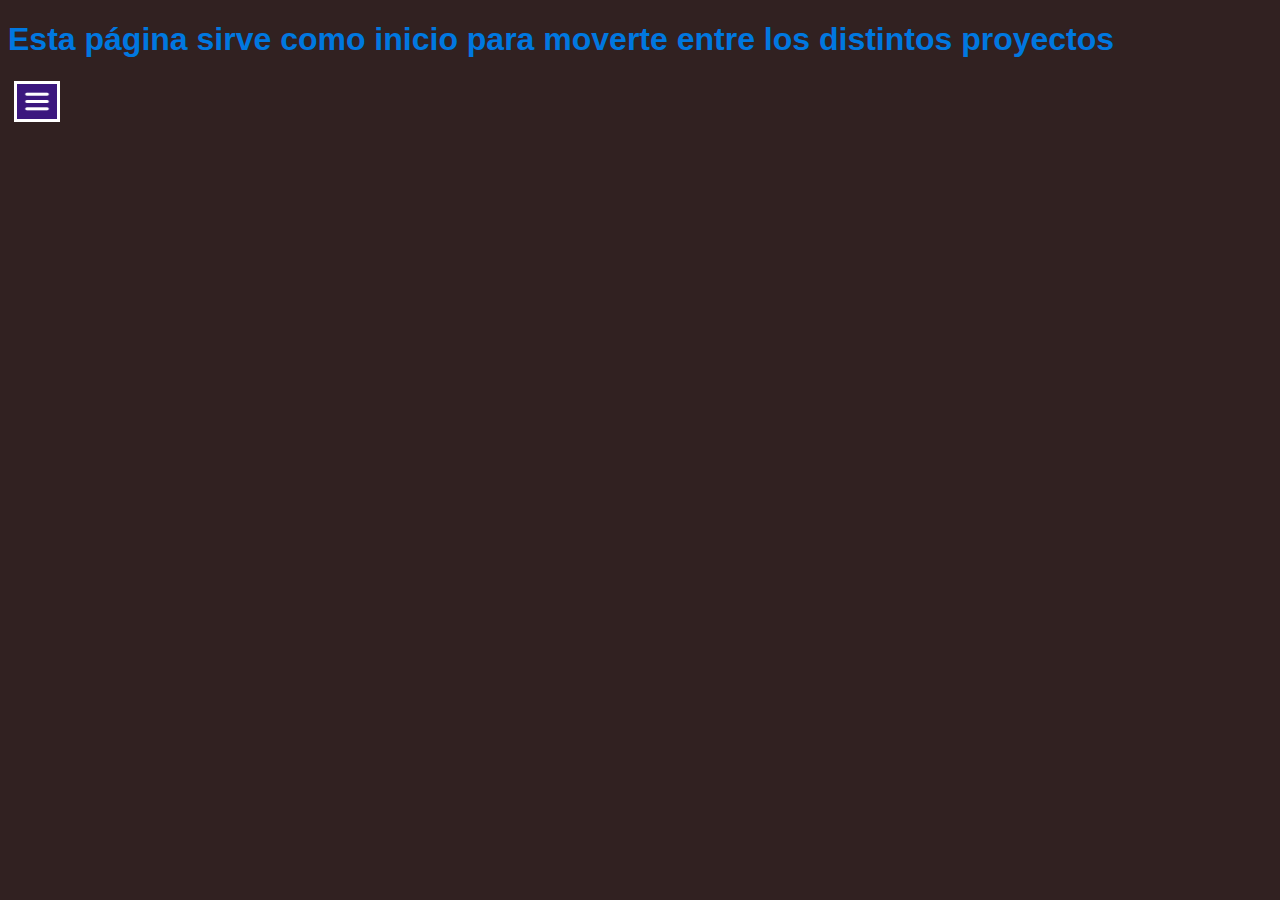
<file: index.html>
<!DOCTYPE html>
<html lang="es">
<head>
    <meta charset="UTF-8">
    <meta name="viewport" content="width=device-width, initial-scale=1.0">
    <title>Inicio</title>
    <link rel="stylesheet" href="styles.css">
</head>
<body>
<header>
   <h1 class="titulo">Esta página sirve como inicio para moverte entre los distintos proyectos</h1>


    <div>
            <button class="menuham"><img src="Shopping/icons/icon-menu.png" alt="" class="hamburgesa"></button>
    </div>

</header>

               
    



                    <!-- Sección del menú -->
    <div class="overlay-menu"></div> <!-- Clase para oscurecer la página -->
    <nav class="menu">
        <button class="cerrar-menu">X</button>
    <div class="logo">
            <img src="img/fallBoy.png" alt="" class="logo">
    </div>
        <ul><a href="index.html" class="nav">INICIO</a></ul>
        <ul><a href="Shopping/index.html" class="nav">SHOPPING</a></ul>
        <ul><a href="Viajes/index.html" class="nav">VIAJES</a></ul>
        <ul><a href="" class="nav">PLACEHOLDER</a></ul>
        <ul><a href="" class="nav">PLACEHOLDER</a></ul>
        <ul><a href="" class="nav">PLACEHOLDER</a></ul>
        <ul><a href="" class="nav">PLACEHOLDER</a></ul>
    </nav>




    <script src="script.js"></script>
</body>
</html>
</file>
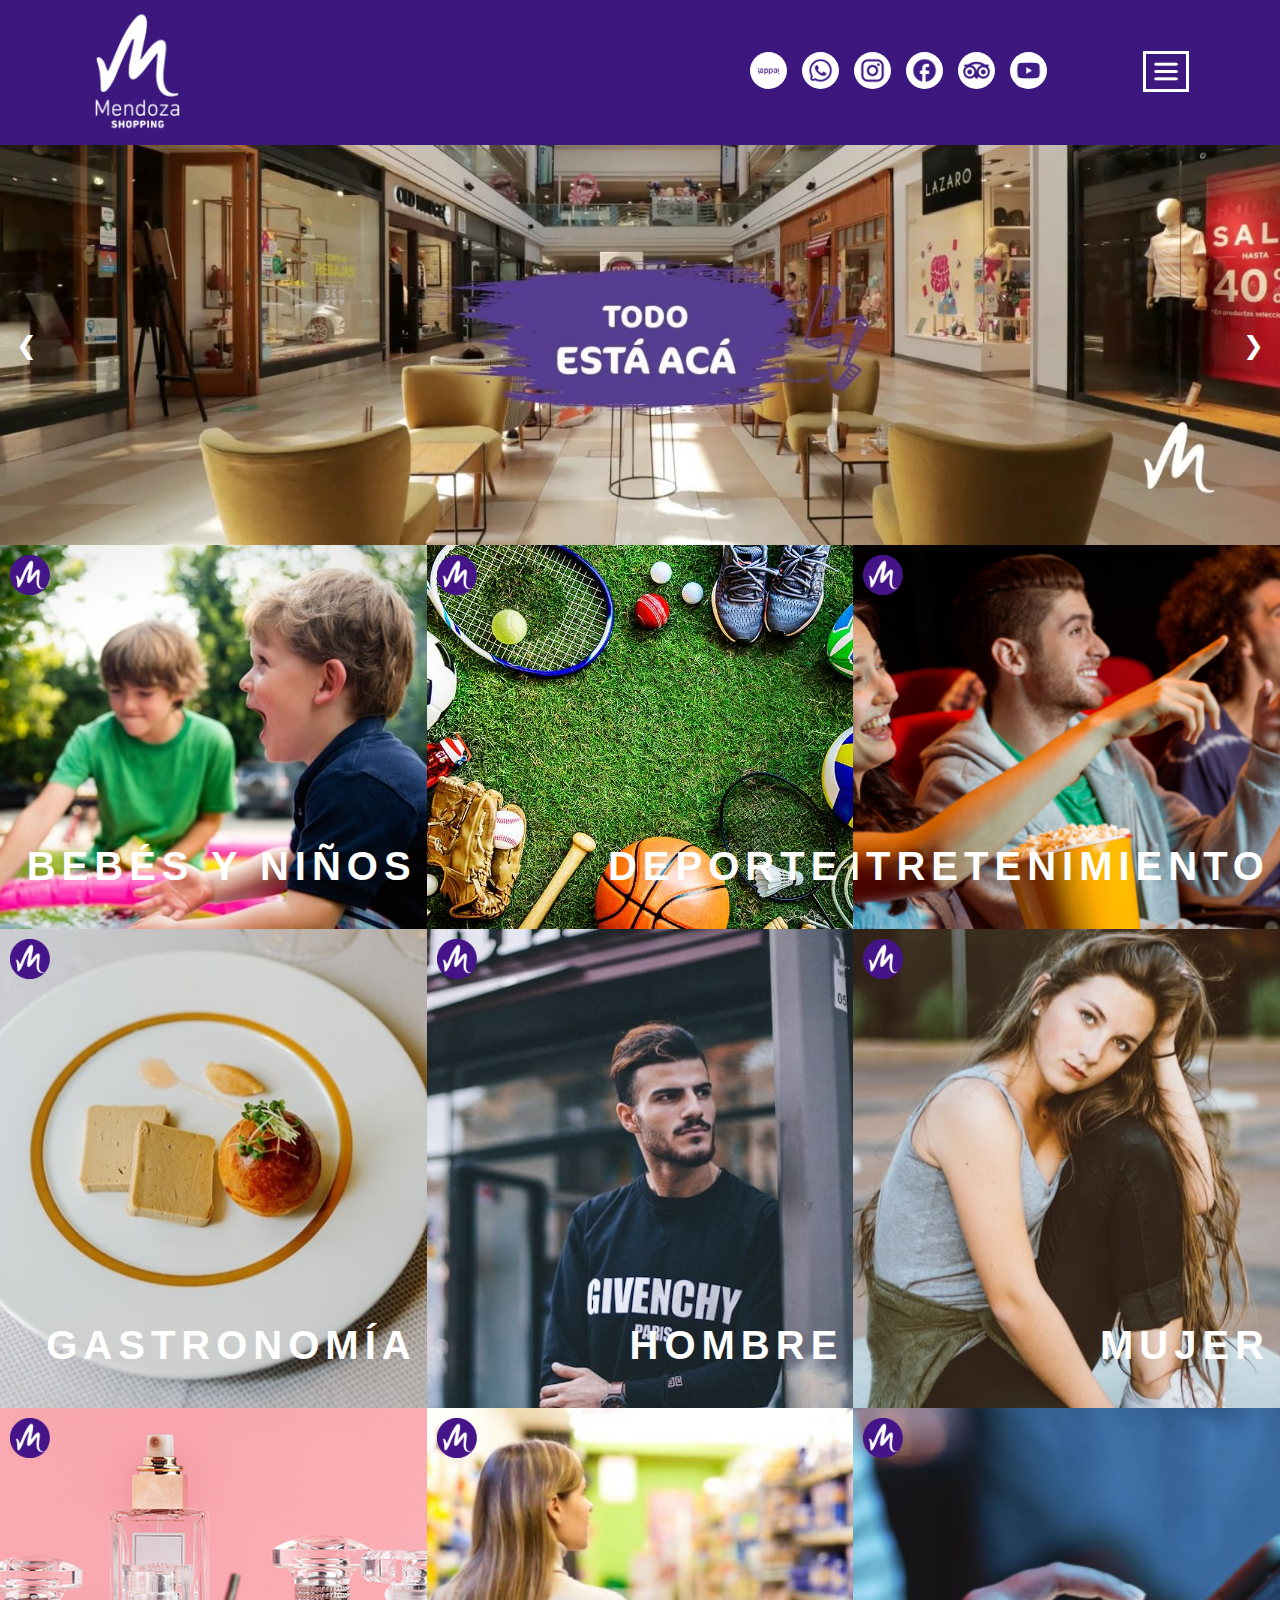
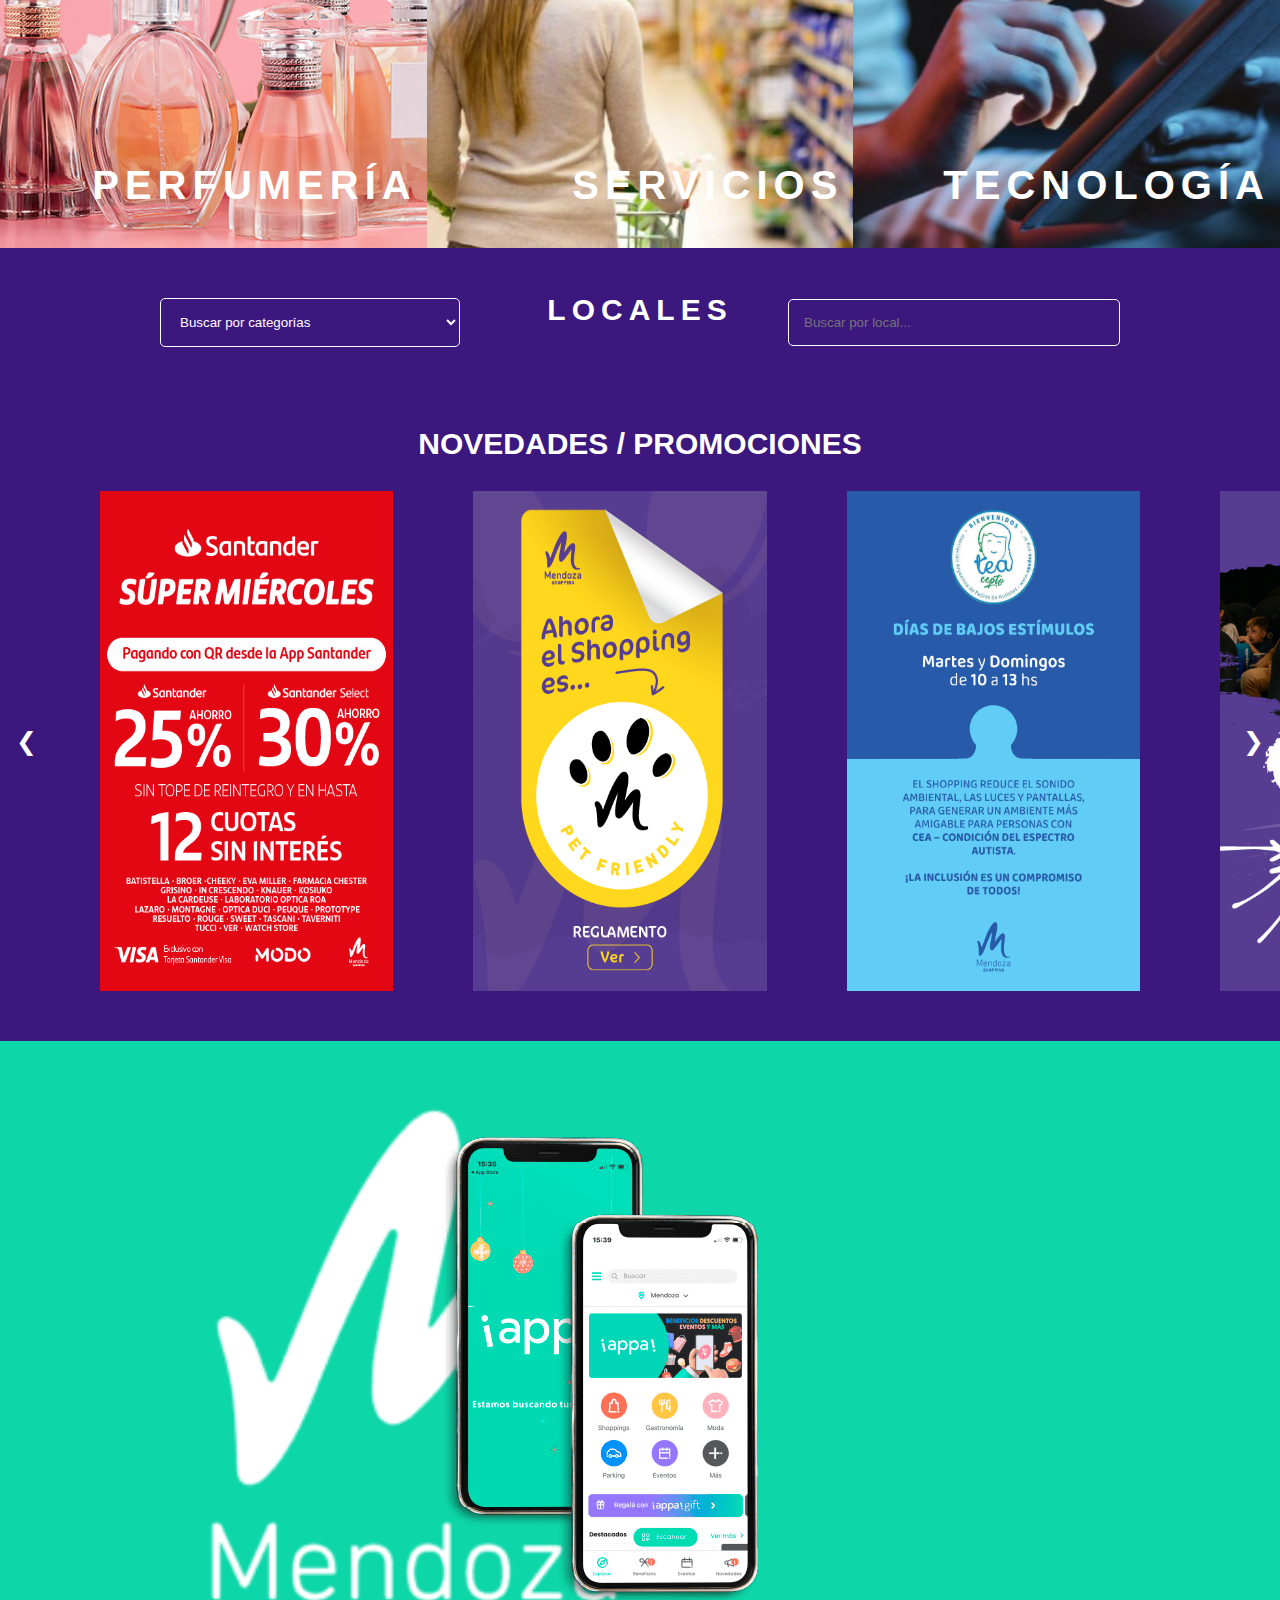
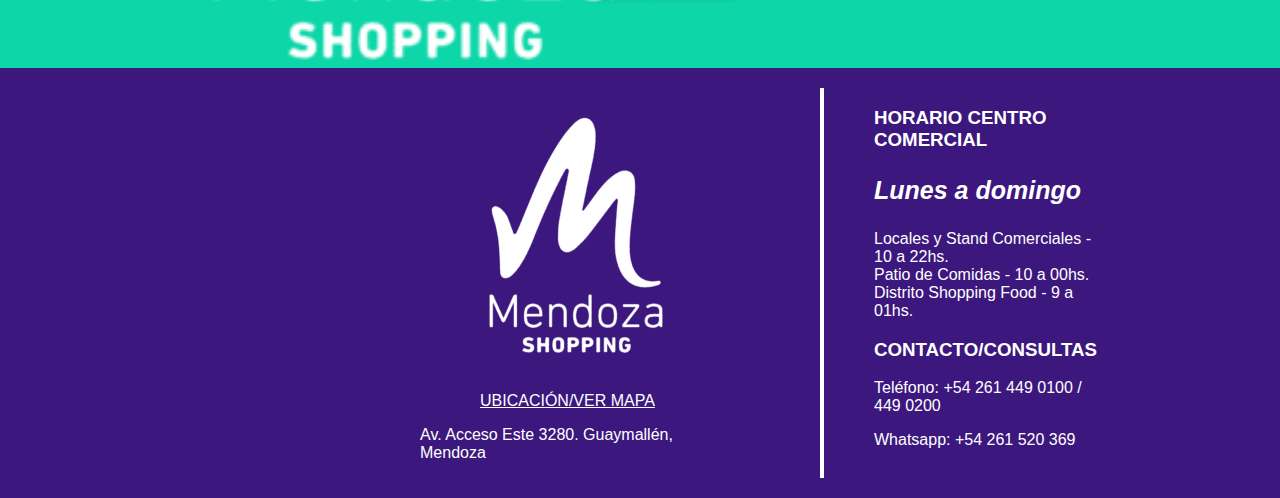
<file: Shopping/index.html>
<!DOCTYPE html>
<html lang="es">
<head>
    <meta charset="UTF-8">
    <meta name="viewport" content="width=device-width, initial-scale=1.0">
    <title>Shopping</title>
    <link rel="stylesheet" href="styles.css">
</head> 
                    <!-- Sección del encabezado -->
<header>
        <div class="logo">
    <a href="index.html" ><img src="img/MendozaShopping.png" alt="" class="logo"></a>
        </div>
        <div class="iconos">
            <a href="https://www.weareappa.com" target="_blank"><img src="icons/icon-appa.png" alt="" class="iconos-items"></a>
            <a href="https://api.whatsapp.com/send?phone=5492615520369" target="_blank"><img src="icons/icon-whatsapp.png" alt="" class="iconos-items"></a>
            <a href="https://www.instagram.com/Mendozashopping/" target="_blank"><img src="icons/icon-instagram.png" alt="" class="iconos-items"></a>
            <a href="https://www.facebook.com/mendozashoppingcentrocomercial" target="_blank"><img src="icons/icon-facebook.png" alt="" class="iconos-items"></a>            
            <a href="https://www.tripadvisor.com.ar/Attraction_Review-g312781-d3748641-Reviews-Mendoza_Shopping-Mendoza_Province_of_Mendoza_Cuyo.html" target="_blank"><img src="icons/icon-tripadvisor.png" alt="" class="iconos-items"></a>
            <a href="https://www.youtube.com/channel/UCTqssfpFeKYN4HjAtxZeuXA" target="_blank"><img src="icons/icon-youtube.png" alt="" class="iconos-items"></a>
                <div class="pad">
                <button class="menuham"><img src="icons/icon-menu.png" alt="" class="hamburgesa"></button>
                </div>
        </div>
</header>
<body>


                    <!-- Sección del menú -->
    <div class="overlay-menu"></div> <!-- Clase para oscurecer la página -->
    <nav class="menu">
        <button class="cerrar-menu">X</button>
    <div class="logo">
        <a href="index.html" ><img src="img/MendozaShopping.png" alt="" class="logo"></a>
    </div>
        <ul><a href="/index.html" class="nav">INICIO</a></ul>
        <ul><a href="index.html" class="nav">SHOPPING</a></ul>
        <ul><a href="/Viajes/index.html" class="nav">VIAJES</a></ul>
        <ul><a href="" class="nav">PLACEHOLDER</a></ul>
        <ul><a href="" class="nav">PLACEHOLDER</a></ul>
        <ul><a href="" class="nav">PLACEHOLDER</a></ul>
        <ul><a href="" class="nav">PLACEHOLDER</a></ul>
    </nav>
<main>

                    <!-- Sección del carrusel -->

<section class="carrusel">
    <div class="contenedor-carrusel">
        <img src="img/Shop1.jpg" alt="Imagen 1" class="carrusel-item">
        <img src="img/Shop2.jpg" alt="Imagen 2" class="carrusel-item">
        <img src="img/Shop3.jpg" alt="Imagen 3" class="carrusel-item">
        <img src="img/Shop4.jpg" alt="Imagen 4" class="carrusel-item">
    </div>
        <button class="carrusel-ant">&#10094;</button>
        <button class="carrusel-sig">&#10095;</button>
</section>

                    <!-- Sección de la galería -->

<section class="galeria">
<a href="" class="galeria-item">
    <img src="img/Niños.jpg" alt="BebesYNiños.jpg">
    <div class="overlay">
        <img src="icons/Minilogoshopping.png" alt="" id="minilogo">
        <p id="texto"><strong>BEBÉS Y NIÑOS</strong></p>
    </div>
</a>
<a href="" class="galeria-item">
    <img src="img/Deporte.jpg" alt="Deporte.jpg">
    <div class="overlay">
        <img src="icons/Minilogoshopping.png" alt="" id="minilogo">
        <p id="texto"><strong>DEPORTE</strong></p>
    </div>
</a>
<a href="" class="galeria-item">
    <img src="img/Entretenimiento.png" alt="Entretenimiento.jpg">
    <div class="overlay">
        <img src="icons/Minilogoshopping.png" alt="" id="minilogo">
        <p id="texto"><strong>ENTRETENIMIENTO</strong></p>
    </div>
</a>
<a href="" class="galeria-item">
    <img src="img/Gastronomía.jpg" alt="Gastronomía.jpg">
    <div class="overlay">
        <img src="icons/Minilogoshopping.png" alt="" id="minilogo">
        <p id="texto"><strong>GASTRONOMÍA</strong></p>
    </div>
</a>
<a href="" class="galeria-item">
    <img src="img/Hombre.jpg" alt="Servicios.jpg">
    <div class="overlay">
        <img src="icons/Minilogoshopping.png" alt="" id="minilogo">
        <p id="texto"><strong>HOMBRE</strong></p>
    </div>
</a>
<a href="" class="galeria-item">
    <img src="img/Mujer.jpg" alt="Mujer.jpg">
    <div class="overlay">
        <img src="icons/Minilogoshopping.png" alt="" id="minilogo">
        <p id="texto"><strong>MUJER</strong></p>
    </div>
</a>
<a href="" class="galeria-item">
    <img src="img/Perfumería.png" alt="Perfumería.jpg">
    <div class="overlay">
        <img src="icons/Minilogoshopping.png" alt="" id="minilogo">
        <p id="texto"><strong>PERFUMERÍA</strong></p>
    </div>
</a>
<a href="" class="galeria-item">
    <img src="img/Servicios.png" alt="Servicios.jpg">
    <div class="overlay">
        <img src="icons/Minilogoshopping.png" alt="" id="minilogo">
        <p id="texto"><strong>SERVICIOS</strong></p>
    </div>
</a>
<a href="" class="galeria-item">
    <img src="img/Tecnología.png" alt="Tecnología.jpg">
    <div class="overlay">
        <img src="icons/Minilogoshopping.png" alt="" id="minilogo">
        <p id="texto"><strong>TECNOLOGÍA</strong></p>
    </div>
</a>
</section>

                    <!-- Sección de locales -->

<section class="locales">
    <div class="contenedor-locales">
        <div class="menu-desplegable">
            <select>
                <option value="" selected disabled>Buscar por categorías</option>
                <option value="opt1"> </option>
                <option value="opt2">Bebés y niños</option>
                <option value="opt3">Calzado</option>
                <option value="opt4">Concesionarios</option>
                <option value="opt5">Deporte</option>
                <option value="opt6">Entretenimiento</option>
                <option value="opt7">Farmacia</option>
                <option value="opt8">Gastronomía</option>
                <option value="opt9">Hogar y decoración</option>
                <option value="opt10">Hombre</option>
                <option value="opt11">Indumentaria</option>
                <option value="opt12">Joyería y relojería</option>
                <option value="opt13">Jugueterías</option>
                <option value="opt14">Librerías</option>
                <option value="opt15">Mujer</option>
                <option value="opt16">Ópticas</option>
                <option value="opt17">Perfumería</option>
                <option value="opt18">Regalos</option>
                <option value="opt19">Servicios</option>
                <option value="opt20">Tecnología</option>
                <option value="opt21">Telefonía móvil</option>
                <option value="opt22">Turismo</option>
                <option value="opt23">Varios</option>
            </select>
        </div>
            <h2 class="titulo-locales">LOCALES</h2>
            <input type="text" placeholder="Buscar por local..." class="inp">
    </div>
                        <!-- Sección de carrusel 2 -->
            <h3 class="titulo2-locales">NOVEDADES / PROMOCIONES</h3>
    <section class="carrusel2">
        <div class="contenedor2">
                <img src="img/nov1.png" alt="" class="carr-item2">
                <img src="img/nov2.png" alt="" class="carr-item2">
                <img src="img/nov3.png" alt="" class="carr-item2">
                <img src="img/nov4.png" alt="" class="carr-item2">
        </div>
        <button class="ant2">&#10094;</button>
        <button class="sig2">&#10095;</button>
    </section>
</section>
                    <!-- Sección de app -->
<section class="publi">
    <div class="contenedor-info">

        <div class="img-fondo">
            <img src="img/MendozaShopping.png" alt="">
        </div>
        <div class="contenido">
            <img src="img/appa-moviles.png" alt="" class="img-delante">
        </div>
    </div>
</section>

</main>
<footer>
<section class="lado-izq">
<img src="img/MendozaShopping.png" alt=""> <br>
<a href="https://www.google.com/maps/place/Mendoza+Shopping/@-32.9019507,-68.7974681,17z/data=!3m1!4b1!4m6!3m5!1s0x967e0ea0bc78593d:0x61932a53d62932c7!8m2!3d-32.9019507!4d-68.7974681!16s%2Fg%2F11clg8_2fd?hl=es&entry=ttu" target="_blank" class="ubi">UBICACIÓN/VER MAPA</a>
<p>Av. Acceso Este 3280. Guaymallén, Mendoza</p>
</section>

<section class="lado-der">
    <h3>HORARIO CENTRO COMERCIAL</h3>
    <p class="horario"><strong><em>Lunes a domingo</em></strong></p>
    <p>
        Locales y Stand Comerciales - 10 a 22hs. <br>
        Patio de Comidas - 10 a 00hs. <br>
        Distrito Shopping Food - 9 a 01hs.
    </p>
    <h3>CONTACTO/CONSULTAS</h3>
    <p> Teléfono: +54 261 449 0100 / 449 0200</p>
    <p> Whatsapp: +54 261 520 369</p>
    <div class="social">
        <a href="#" class="social-link"><i class="fab fa-instagram"></i></a>
        <a href="#" class="social-link"><i class="fab fa-facebook"></i></a>
        <a href="#" class="social-link"><i class="fab fa-youtube"></i></a>
        <a href="#" class="social-link"><i class="fab fa-tripadvisor"></i></a>
    </div>
</section>
</footer>
<script src="script.js"></script>
</body>
</html>
</file>
<file: styles.css>
body{
    background-color: rgb(49, 33, 33);
}

.titulo{
    color: rgb(0, 120, 224);
    font-family: 'Lucida Sans', 'Lucida Sans Regular', 'Lucida Grande', 'Lucida Sans Unicode', Verdana, sans-serif;
}




/*Botón de menú hamburguesa*/
.hamburgesa{
    display: flex;
    align-items: center;
    height: 25px;
    width: 30px;
    padding: 5px;
    border: solid 3px white;
    cursor: pointer;
    background-color: rgb(59, 23, 126);
}
button{
    border: none;
    background: fixed;
    transition: all 0.3s ease;

}
button:hover{
transform: scale(1.1);
}


/*          Menú        */
.menu {
    position: fixed;
    top: 0;
    right: 0;
    width: 300px;
    height: 100%;
    background-color: rgb(59, 23, 126);
    transform: translateX(100%); /* Oculto inicialmente */
    transition: transform 1.2s ease; /* Transición más lenta */
    z-index: 1000;
}
.menu.activo {
    transform: translateX(0); /* Menú visible */
}

.cerrar-menu {
    background: rgba(255, 255, 255, 0.1);
    color: white;
    font-size: 26px;
    width: 40px;
    height: 40px;
    border-radius: 50%;
    border: 2px solid white;
    display: flex;
    align-items: center;
    justify-content: center;
    cursor: pointer;
    position: absolute;
    top: 20px;
    right: 20px;
    transition: all 0.3s ease;
    position: absolute;
}
.cerrar-menu:hover {
    background: white;
    color: rgb(59, 23, 126);
    transform: scale(1.1);
}

.logo{
    display: flex;
    padding-left: 21px;
    height: 145px;
}

.overlay-menu {
    display: block;
    position: fixed;
    top: 0;
    left: 0;
    width: 100%;
    height: 100%;
    background-color: rgba(0, 0, 0, 0); /* Inicialmente transparente */
    z-index: 999;
    opacity: 0; /* Oculto inicialmente */
    pointer-events: none; /* Evita clics cuando es invisible */
}
.overlay-menu.activo {
    opacity: 1; /* Oscurece la página */
    background-color: rgba(0, 0, 0, 0.76); /* Oscurecimiento */
    pointer-events: all; /* Activa clics */
}
.nav{
    text-decoration: none;
    color: white;
}
/*Animación de las opciones*/

.menu ul a {
    display: block; /* Ocupa todo el espacio del recuadro */
    padding: 10px 20px; /* Espaciado interno */
    margin: 10px 0; /* Espaciado entre opciones */
    text-decoration: none;
    color: white;
    border: 2px solid transparent; /* Inicialmente sin borde visible */
    border-radius: 5px; /* Esquinas redondeadas */
    text-align: left; 
    font-size: 16px; 
    transition: all 0.3s ease; /* Animación */
}
.menu ul a:hover {
    color: rgb(59, 23, 126);
    background-color: white;
    border: 2px solid white; /* Borde visible */
    transform: scale(1.05); /* Ligero zoom al pasar el mouse */
}
</file>
<file: Shopping/styles.css>
body{
    margin: 0;
    font-family: Sans-serif;
    background-color: rgb(59, 23, 126);
}

header{
    display: flex;
    background-color: rgb(59, 23, 126);
    padding: 10px 20px;
    height: 125px;
    align-items: center;
}

.logo{
    display: flex;
    padding-left: 21px;
    height: 145px;
}
.iconos{
    display: flex;
    align-items: center;
    gap: 15px;
    margin-left: auto;
    padding-right: 50px;
}
.iconos-items{
    height: 27px;
    width: 27px;
    background-color: white;
    border-radius: 300px;
    padding: 5px;
}
.pad{
    padding-left: 75px;
    padding-right: 15px;
}
.hamburgesa{
    display: flex;
    align-items: center;
    height: 25px;
    width: 30px;
    padding: 5px;
    border: solid 3px white;
    cursor: pointer;
    background-color: rgb(59, 23, 126);
}
button{
    border: none;
    background-color: rgb(59, 23, 126);
}

/*          Menú        */
.menu {
    position: fixed;
    top: 0;
    right: 0;
    width: 300px;
    height: 100%;
    background-color: rgb(59, 23, 126);
    transform: translateX(100%); /* Oculto inicialmente */
    transition: transform 1.2s ease; /* Transición más lenta */
    z-index: 1000;
}
.menu.activo {
    transform: translateX(0); /* Menú visible */
}
.cerrar-menu {
    background: rgba(255, 255, 255, 0.1);
    color: white;
    font-size: 26px;
    width: 40px;
    height: 40px;
    border-radius: 50%;
    border: 2px solid white;
    display: flex;
    align-items: center;
    justify-content: center;
    cursor: pointer;
    position: absolute;
    top: 20px;
    right: 20px;
    transition: all 0.3s ease;
}

/* Efecto hover */
.cerrar-menu:hover {
    background: white;
    color: rgb(59, 23, 126);
    transform: scale(1.1);
}

.overlay-menu {
    display: block;
    position: fixed;
    top: 0;
    left: 0;
    width: 100%;
    height: 100%;
    background-color: rgba(0, 0, 0, 0); /* Inicialmente transparente */
    z-index: 999;
    opacity: 0; /* Oculto inicialmente */
    pointer-events: none; /* Evita clics cuando es invisible */
}
.overlay-menu.activo {
    opacity: 1; /* Oscurece la página */
    background-color: rgba(0, 0, 0, 0.76); /* Oscurecimiento */
    pointer-events: all; /* Activa clics */
}
.nav{
    text-decoration: none;
    color: white;
}
/*Animación de las opciones*/

.menu ul a {
    display: block; /* Ocupa todo el espacio del recuadro */
    padding: 10px 20px; /* Espaciado interno */
    margin: 10px 0; /* Espaciado entre opciones */
    text-decoration: none; /* Sin subrayado */
    color: white; /* Color del texto */
    border: 2px solid transparent; /* Inicialmente sin borde visible */
    border-radius: 5px; /* Esquinas redondeadas */
    text-align: left; /* Centra el texto */
    font-size: 16px; /* Tamaño de fuente */
    transition: all 0.3s ease; /* Animación suave */
}
.menu ul a:hover {
    color: rgb(59, 23, 126); /* Texto en color principal */
    background-color: white; /* Fondo blanco */
    border: 2px solid white; /* Borde visible */
    transform: scale(1.05); /* Ligero zoom al pasar el mouse */
}




/*              Primer carrusel         */
.carrusel{
    position: relative;
    max-width: 100%;
    overflow: hidden;
    margin: auto;
}

.contenedor-carrusel{
    display: flex;
    transition: transform 0.5s ease-in-out;
    width: 100%;
}

.carrusel-item{
    display: block;
    width: 100%;
    height: auto;
}

.carrusel-ant, .carrusel-sig{
    position: absolute;
    top: 50%;
    transform: translateY(-50%);
    background: none;
    color: white;
    border: none;
    font-size: 25px;
    cursor: pointer;
    pad: 10px;
    z-index: 10;
}
.carrusel-ant{
    left: 10px;
}
.carrusel-sig{
    right: 10px;
}

/*          Galería de imágenes         */
.galeria{
    display: grid;
    grid-template-columns: repeat(3, 1fr); /* 3 columnas de igual tamaño */
    gap: 0;
    width: 100%;
    margin: 0;
    padding: 0;
}
.galeria-item img{
    width: 100%;
    height: 100%;
    object-fit: cover;
}

.galeria-item{
    position: relative;
    overflow: hidden;
}
.overlay{
    position: absolute;
    top: 0;
    left: 0;
    width: 100%;
    height: 100%;
    display: flex; 
    justify-content: flex-start;
    align-items: flex-start;
    z-index: 2;
}
#minilogo{
    margin-top: 10px;
    margin-left: 10px;
    width: 40px;
    height: 40px;
    object-fit: contain;
    z-index: 3;
}
#texto{
    position: absolute;
    bottom: 0px;
    right: 10px;
    color: white;
    font-family: sans-serif;
    font-size: 40px;
    z-index: 3;
    letter-spacing: 6px;
}

.locales{
    margin: 50px 0;
}
.contenedor-locales{
    display: flex;
    justify-content: space-between;
    align-items: center;
    gap: 20px;
    max-width: 1200px;
    margin: 0 auto;
}
.titulo-locales{
    font-size: 30px;
    text-align: center;
    margin-top: 0;
    flex: 1;
    left: 50%;
    position: absolute;
    transform: translateX(-50%);
    color: white;
    letter-spacing: 6px;
}
.menu-desplegable, .inp{
    background-color: rgb(59, 23, 126);
    max-width: 300px;
    flex: 0 0 auto;
}
.menu-desplegable{
    width: 300px;
    margin-left: 10%;
}
.inp{
    width: 300px;
    margin-right: 10%;
}
.menu-desplegable select, .inp{
    background-color: rgb(59, 23, 126);
    width: 100%;
    padding: 15px;
    border: 1px solid rgb(255, 255, 255);
    border-radius: 5px;
    color: white;
    font-family: sans-serif;
}
.titulo2-locales{
    font-size: 30px;
    text-align: center;
    margin-top: 80px;
    color: white;
}



/*          Segundo carrusel        */
.carrusel2 {
    position: relative;
    margin: 20px auto;
    width: 100%;
    overflow: hidden;

}
.contenedor2{
    display: flex;
    gap: 80px;
    transition: transform 0.5s ease-in-out;
    width: calc(100 * 2);
    padding-left: 100px;
    padding-right: 300px;
}
.carr-item2{
    width: 33.33%;
    display: block;
    height: 500px;
}
.ant2, .sig2{
    position: absolute;
    top: 50%;
    transform: translateY(-50%);
    background: none;
    color: white;
    border: none;
    font-size: 25px;
    cursor: pointer;
    pad: 10px;
    z-index: 10;
}
.ant2{
    left: 10px;
}
.sig2{
    right: 10px;
}




.publi{
    background-color: #0DD6A8;
}
.contenedor-info{
    display: flex;
    flex-direction: column;
    align-items: center;
    max-width: 1200px;
    margin: 0;
    gap: 20px;
}
.img-fondo img{
    position: absolute;
    width: 600px;
    height: 700px;
    object-fit: cover;
    z-index: 1;
    left: 100px;
}
.contenido {
    display: flex;
    align-items: center;
    z-index: 2;
    position: relative;
    padding: 20px;
}
.publi .contenedor-info .contenido .imagen-delante img{
    max-width: 100px;
    height: auto;
    object-fit: contain;
}
.texto{
margin-left: 20px;
text-align: left;
}
.botones-descarga {
    display: flex;
    gap: 20px;
}
.botones-descarga button {
    padding: 10px 20px;
    background-color: #4CAF50;
    color: white;
    border: none;
    cursor: pointer;
    transition: background-color 0.3s;
}
.botones-descarga button:hover {
    background-color: #45a049;
}

/*              Footer      */
footer{
    display: flex;
    justify-content: space-between;
    background-color: rgb(59, 23, 126);
    height: 10%;
    width: 100%;
    color: #fff; /* Texto blanco */
    padding: 20px;
    font-family: Arial, sans-serif;
}
.lado-izq{
    padding-left: 400px;
    padding-right: 100px;
    border-right: solid rgb(255, 255, 255) 4px;
}

.lado-der{
    padding-left: 50px;
    padding-right: 200px;
}

.horario{
    font-size: 25px;
}
.ubi{
    color: white;
    padding-left: 60px;
}
</file>
